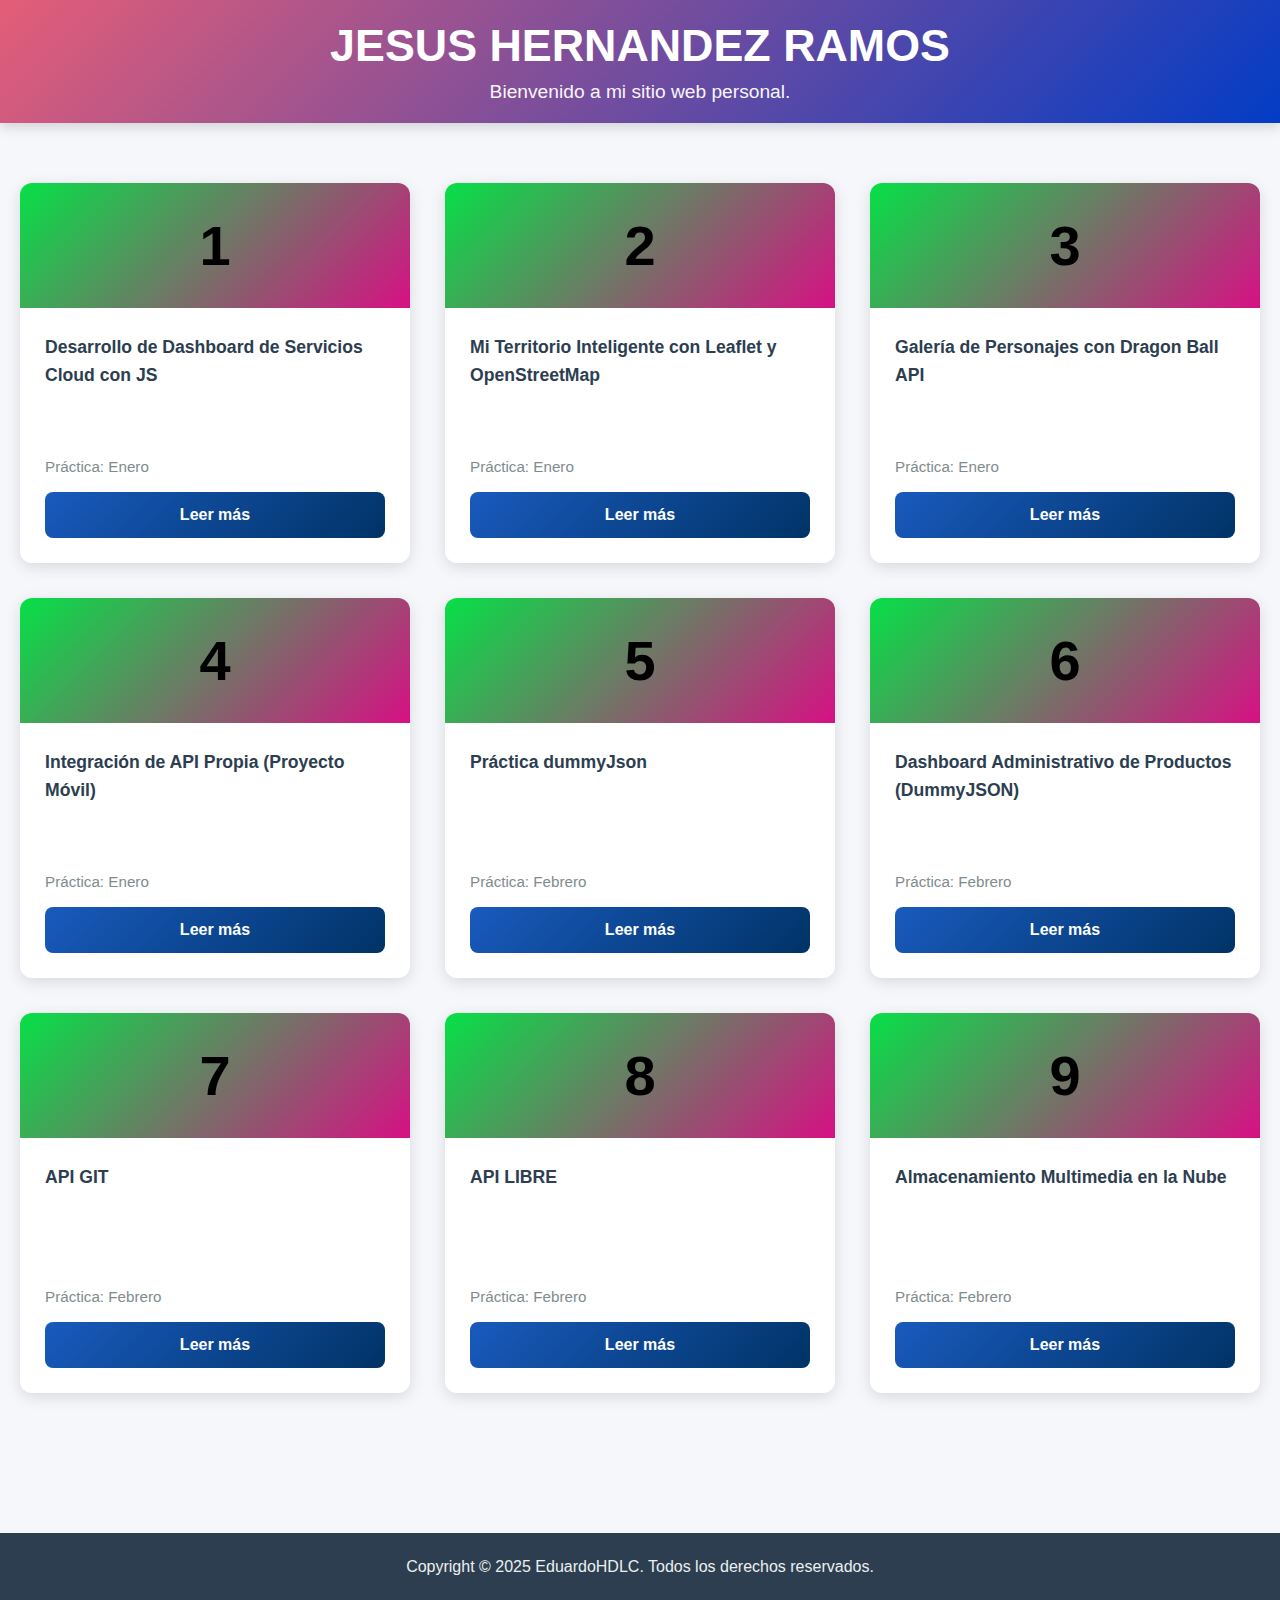
<file: index.html>
<!DOCTYPE html>
<html lang="es">
<head>
    <meta charset="UTF-8">
    <meta name="viewport" content="width=device-width, initial-scale=1.0">
    <title>JESUS HERNANDEZ RAMOS</title>
    <link rel="stylesheet" href="styles.css">
</head>
<body>
    <header>
        <h1>JESUS HERNANDEZ RAMOS</h1>
        <p>Bienvenido a mi sitio web personal.</p>
    </header>
    <main>
        
        <div class="container">
            <div class="card">
                <div class="card-number">
                    <h1>1</h1>
                </div>
                <div class="card-content">
                    <p class="card-title">Desarrollo de Dashboard de Servicios Cloud con JS</p>
                    <div class="card-info">
                        <p class="card-date">Práctica: Enero</p>
                        <a href="Dashboard_Cloud_JesusHernandezRamos/index.html" class="btn-leer">Leer más</a>
                    </div>
                </div>
            </div>

            <div class="card">
                <div class="card-number">
                    <h1>2</h1>
                </div>
                <div class="card-content">
                    <p class="card-title">Mi Territorio Inteligente con Leaflet y OpenStreetMap</p>
                    <div class="card-info">
                        <p class="card-date">Práctica: Enero</p>
                        <a href="GELOCALIZACION/index.html" class="btn-leer">Leer más</a>
                    </div>
                </div>
            </div>

            <div class="card">
                <div class="card-number">
                    <h1>3</h1>
                </div>
                <div class="card-content">
                    <p class="card-title">Galería de Personajes con Dragon Ball API</p>
                    <div class="card-info">
                        <p class="card-date">Práctica: Enero</p>
                        <a href="galeria/index.html" class="btn-leer">Leer más</a>
                    </div>
                </div>
            </div>

            <div class="card">
                <div class="card-number">
                    <h1>4</h1>
                </div>
                <div class="card-content">
                    <p class="card-title">Integración de API Propia (Proyecto Móvil)</p>
                    <div class="card-info">
                        <p class="card-date">Práctica: Enero</p>
                        <a href="Apiproyecto/index.html" class="btn-leer">Leer más</a>
                    </div>
                </div>
            </div>

            <div class="card">
                <div class="card-number">
                    <h1>5</h1>
                </div>
                <div class="card-content">
                    <p class="card-title">Práctica dummyJson</p>
                    <div class="card-info">
                        <p class="card-date">Práctica: Febrero</p>
                        <a href="DummyJson/index.html" class="btn-leer">Leer más</a>
                    </div>
                </div>
            </div>

            <div class="card">
                <div class="card-number">
                    <h1>6</h1>
                </div>
                <div class="card-content">
                    <p class="card-title">Dashboard Administrativo de Productos (DummyJSON)</p>
                    <div class="card-info">
                        <p class="card-date">Práctica: Febrero</p>
                        <a href="administrador_dummyjson/index.html" class="btn-leer">Leer más</a>
                    </div>
                </div>
            </div>

            <div class="card">
                <div class="card-number">
                    <h1>7</h1>
                </div>
                <div class="card-content">
                    <p class="card-title">API GIT</p>
                    <div class="card-info">
                        <p class="card-date">Práctica: Febrero</p>
                        <a href="api_git_up/index.html" class="btn-leer">Leer más</a>
                    </div>
                </div>
            </div>

            <div class="card">
                <div class="card-number">
                    <h1>8</h1>
                </div>
                <div class="card-content">
                    <p class="card-title">API LIBRE</p>
                    <div class="card-info">
                        <p class="card-date">Práctica: Febrero</p>
                        <a href="harry_pother/index.html" class="btn-leer">Leer más</a>
                    </div>
                </div>
            </div>

             <div class="card">
                <div class="card-number">
                    <h1>9</h1>
                </div>
                <div class="card-content">
                    <p class="card-title">Almacenamiento Multimedia en la Nube</p>
                    <div class="card-info">
                        <p class="card-date">Práctica: Febrero</p>
                        <a href="Almacenamiento_Multimedia_en_la_Nube/index.html" class="btn-leer">Leer más</a>
                    </div>
                </div>
            </div>
            
        </div>
    </main>
    <footer>
        <p>Copyright © 2025 EduardoHDLC. Todos los derechos reservados.</p>
    </footer>
</body>
</html>
</file>
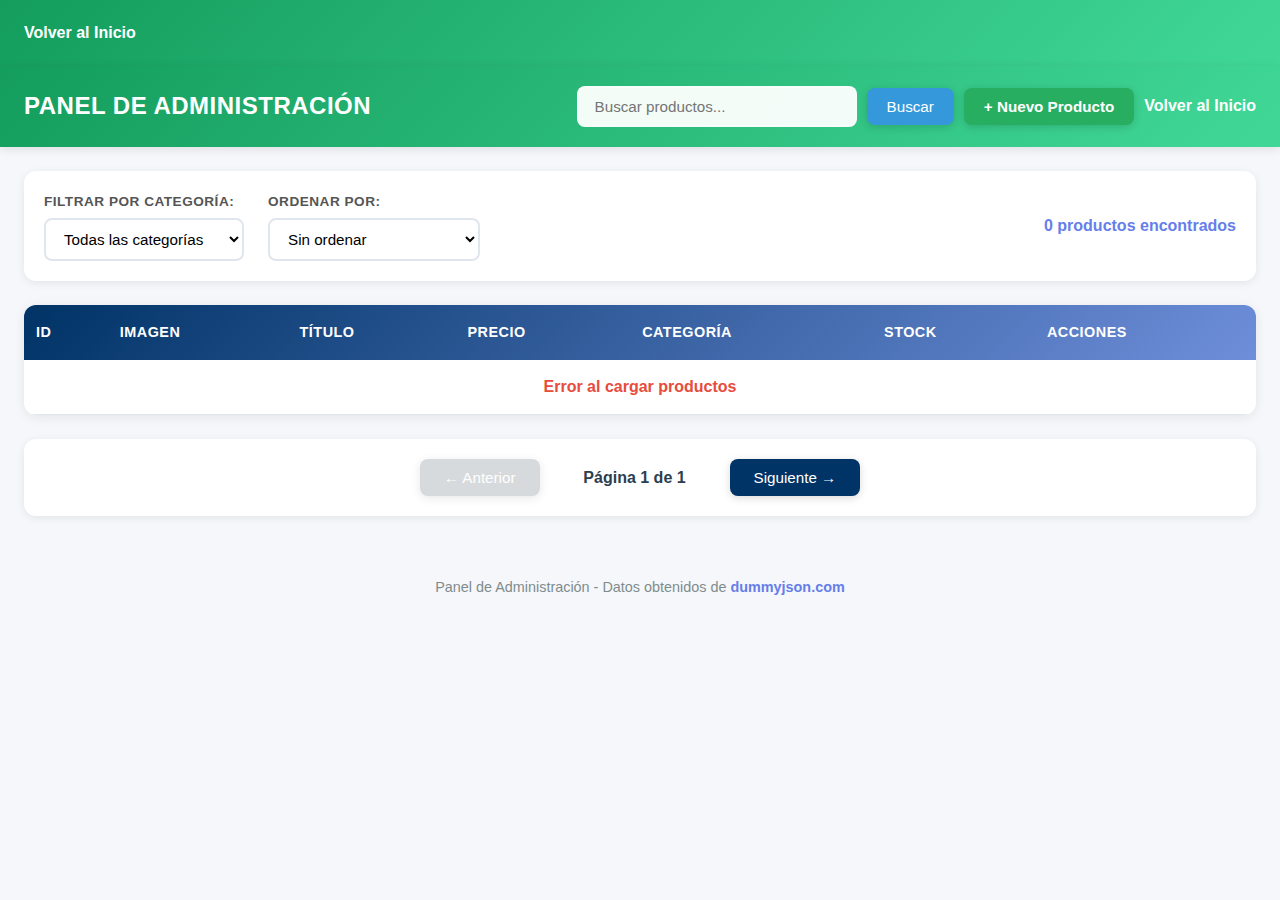
<file: administrador_dummyjson/index.html>
<!DOCTYPE html>
<html lang="es">
<head>
    <meta charset="UTF-8">
    <meta name="viewport" content="width=device-width, initial-scale=1.0">
    <title>Panel de Administración</title>
    <link rel="stylesheet" href="styles.css">
</head>
<body>
     <header>
        <a href="../index.html">Volver al Inicio</a>
    </header>

    <header>
        <div class="header-content">
            <h1>PANEL DE ADMINISTRACIÓN</h1>
            <div class="controles">
                <input id="search" type="text" placeholder="Buscar productos...">
                <button id="btnBuscar" class="btn">Buscar</button>
                <button id="btnNuevo" class="btn btn-success" onclick="window.location.href='add.html'">+ Nuevo Producto</button>
                <a href="../index.html">Volver al Inicio</a>
            </div>
        </div>
    </header>

    <main id="app">

        <section class="filtros-bar">
            <div class="filtro-grupo">
                <label for="filtroCategoria">Filtrar por categoría:</label>
                <select id="filtroCategoria">
                    <option value="">Todas las categorías</option>
                </select>
            </div>

            <div class="filtro-grupo">
                <label for="ordenarPor">Ordenar por:</label>
                <select id="ordenarPor">
                    <option value="">Sin ordenar</option>
                    <option value="title-asc">Título (A-Z)</option>
                    <option value="title-desc">Título (Z-A)</option>
                    <option value="price-asc">Precio (Menor a Mayor)</option>
                    <option value="price-desc">Precio (Mayor a Menor)</option>
                </select>
            </div>

            <div class="info-resultados">
                <span id="totalProductos">0 productos encontrados</span>
            </div>
        </section>

        <section id="catalogo" class="vista">
            <div class="tabla-container">
                <table id="tablaProductos">
                    <thead>
                        <tr>
                            <th>ID</th>
                            <th>Imagen</th>
                            <th>Título</th>
                            <th>Precio</th>
                            <th>Categoría</th>
                            <th>Stock</th>
                            <th>Acciones</th>
                        </tr>
                    </thead>
                    <tbody id="producto-tbody">
                    </tbody>
                </table>
            </div>
        </section>
        <section class="paginacion">
            <button id="btnAnterior" class="btn btn-pag" disabled>← Anterior</button>
            <span id="infoPagina">Página 1 de 1</span>
            <button id="btnSiguiente" class="btn btn-pag">Siguiente →</button>
        </section>
    </main>

    <footer class="site-footer">
        Panel de Administración - Datos obtenidos de 
        <a href="https://dummyjson.com/products" target="_blank">dummyjson.com</a>
    </footer>

    <script src="main.js"></script>
</body>
</html>
</file>
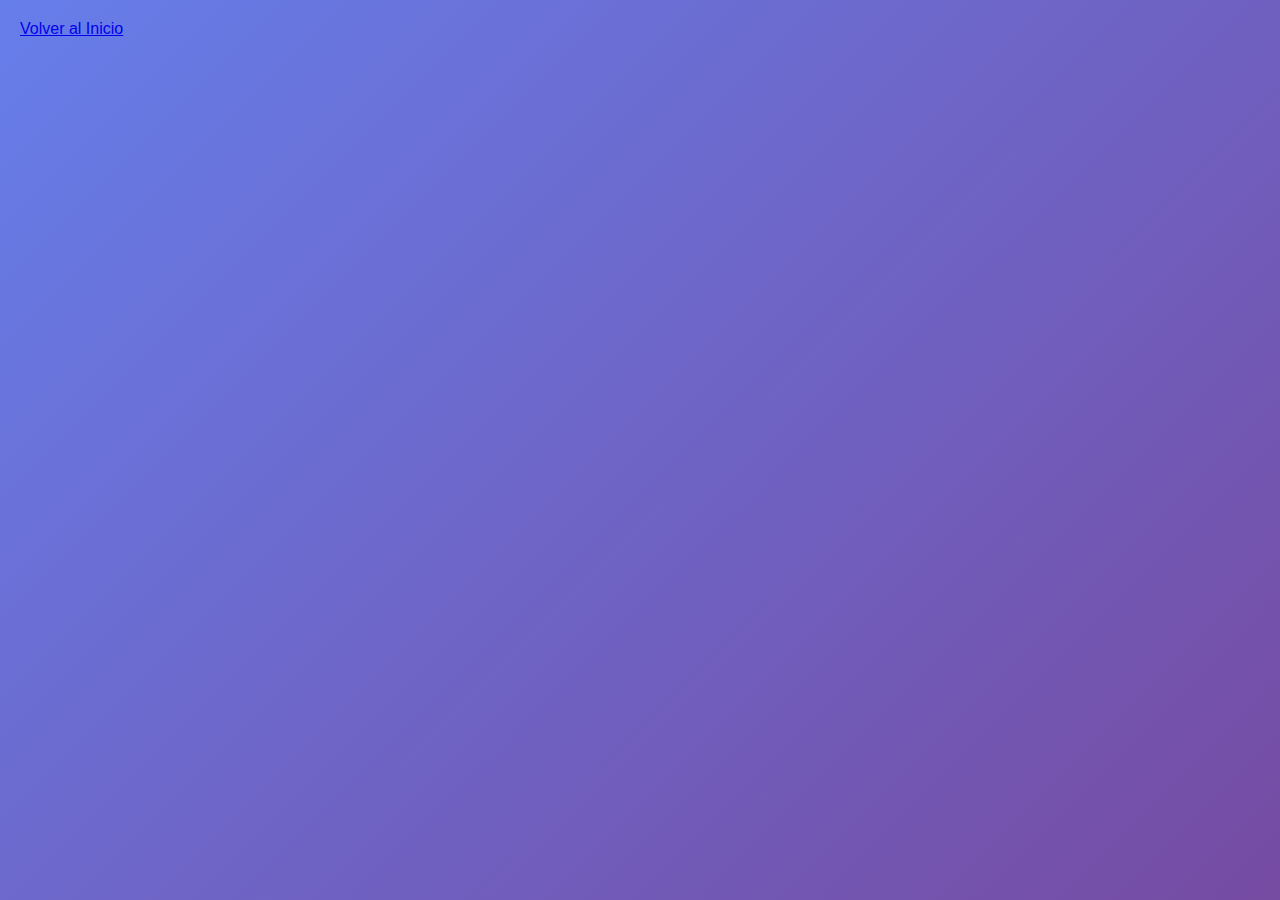
<file: api_git_up/index.html>
<!DOCTYPE html>
<html lang="es">
<head>
    <meta charset="UTF-8">
    <meta name="viewport" content="width=device-width, initial-scale=1.0">
    <title>Portafolio GitHub - Desarrollador</title>
    <link rel="stylesheet" href="styles.css">
</head>
<body>
     <header>
        <a href="../index.html">Volver al Inicio</a>
    </header>

    <div class="container">
        <div id="loading" class="loading">
            <div class="spinner"></div>
            <p>Cargando portafolio desde GitHub...</p>
        </div>

        <div id="profile" style="display: none;"></div>
        
        <div id="projects-container" style="display: none;">
            <div class="projects-section">
                <h2 class="section-title">Mis Mejores Proyectos</h2>
                <div id="projects" class="projects-grid"></div>
            </div>
        </div>

        <div id="community" style="display: none;"></div>
    </div>

    <script src="app.js"></script>
</body>
</html>
</file>
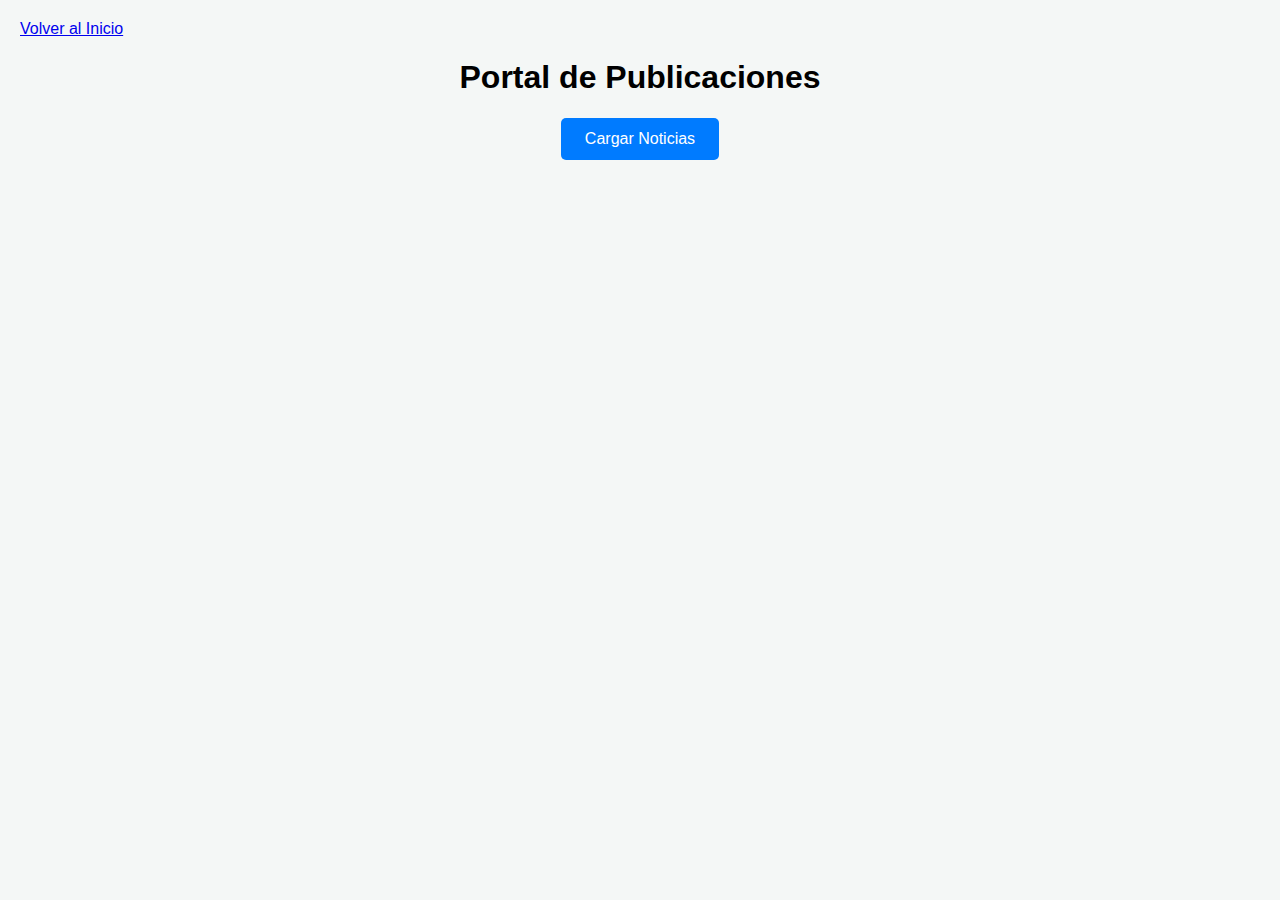
<file: Apiproyecto/index.html>
<!DOCTYPE html>
<html lang="es">
<head>
    <meta charset="UTF-8">
    <meta name="viewport" content="width=device-width, initial-scale=1.0">
    <title>Portal de Publicaciones</title>
    <link rel="stylesheet" href="style.css">
</head>
<body>
     <header>
        <a href="../index.html">Volver al Inicio</a>
    </header>


    <div class="main-container">
        <h1>Portal de Publicaciones</h1>
        <button id="btn-cargar">Cargar Noticias</button>
        
        <p id="error-mensaje" style="color: red; margin-top: 20px;"></p>

        <div id="contenedor-publicaciones" class="noticias-grid"></div>
    </div>

    <script src="noti.js"></script>
</body>
</html>
</file>
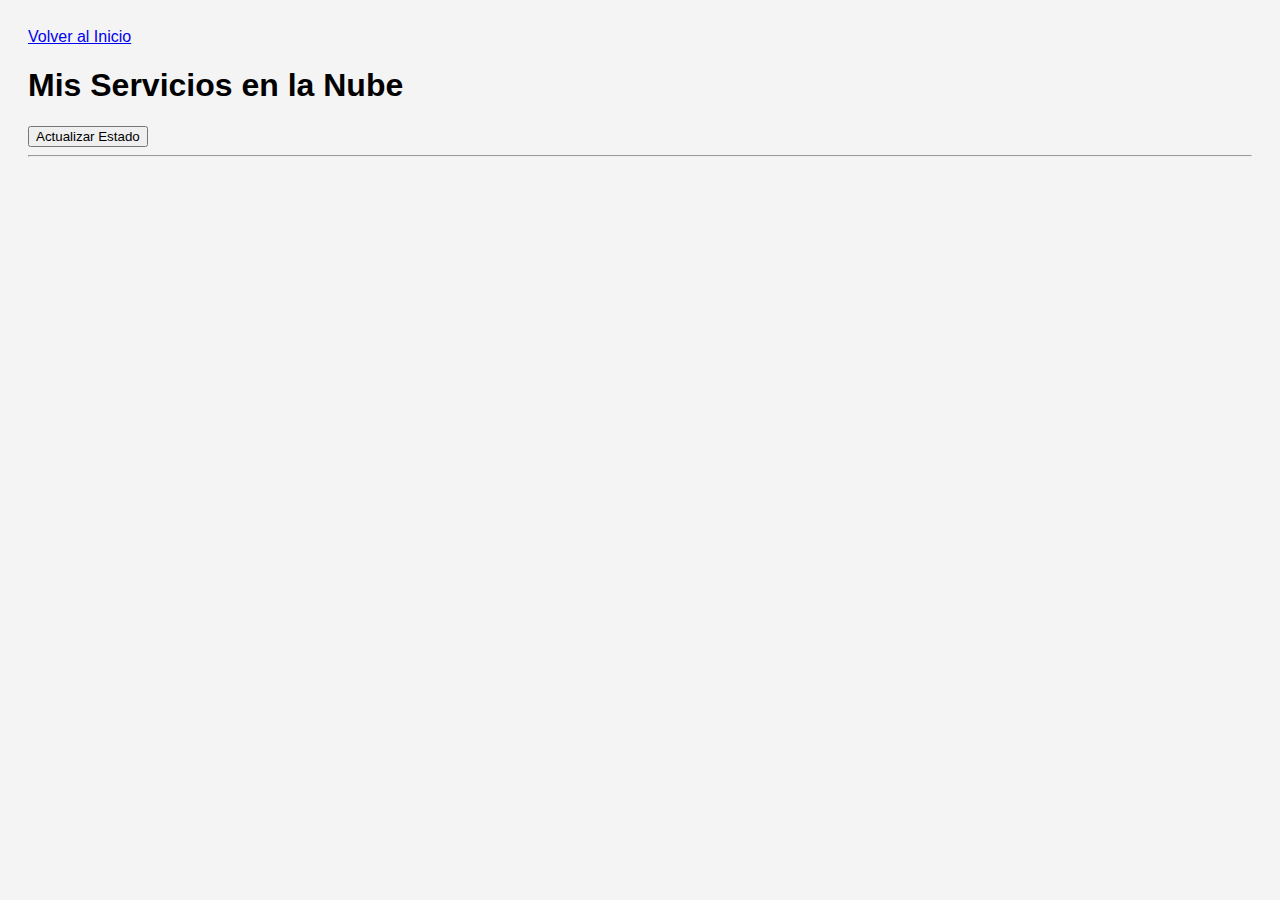
<file: Dashboard_Cloud_JesusHernandezRamos/index.html>
<!DOCTYPE html> 
<html lang="es"> 
<head> 
   <meta charset="UTF-8"> 
   <title>Dashboard Cloud</title> 
   <style>
body { font-family: sans-serif; background-color: #f4f4f4; padding: 20px; }
.contenedor { display: flex; gap: 20px; flex-wrap: wrap; }

/* Estilos de las tarjetas */
.card {
background: white;
padding: 15px;
border-radius: 8px;
box-shadow: 0 2px 5px  rgba(0,0,0,0.1);
width: 250px;
}
.card h3 { margin-top: 0; color: #333; }
.tipo { font-weight: bold; color: #555; font-size: 0.9em; }

/* Colores para el estado */
.Activo { color: green; font-weight: bold; }
.Inactivo { color: red; font-weight: bold; } 
   </style> 
</head> 
<body> 
    <header>
        <a href="../index.html">Volver al Inicio</a>
    </header>

   <h1>Mis Servicios en la Nube</h1> 
   <button onclick="cargarServicios()">Actualizar Estado</button> 
   <hr>

<!-- Aquí se inyectarán las tarjetas dinámicamente --> 
   <div id="contenedor-servicios" class="contenedor"></div> 
   <script src="app.js"></script> 
</body> 
</html>
</file>
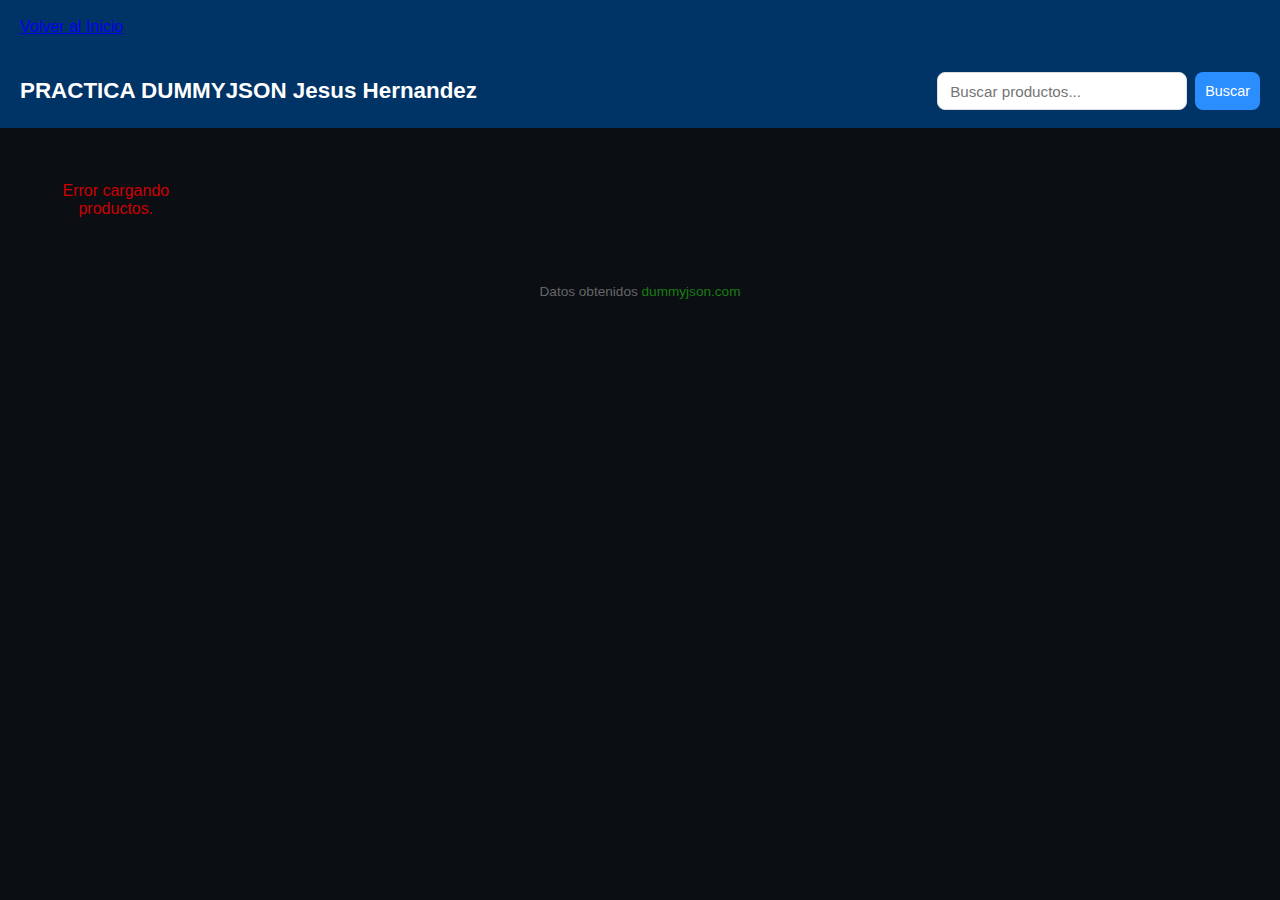
<file: DummyJson/index.html>
<!DOCTYPE html>
<html lang="en">
<head>
    <meta charset="UTF-8">
    <meta name="viewport" content="width=device-width, initial-scale=1.0">
    <title>DummyJson</title>
    <link rel="stylesheet" href="styles.css">
</head>
<body>
     <header>
        <a href="../index.html">Volver al Inicio</a>
    </header>

    <header>
        <div class="header-content">
            <h1>PRACTICA DUMMYJSON Jesus Hernandez</h1>
            <div class="controles">
                <input id="search" type="text" placeholder="Buscar productos...">
                <button id="btnBuscar" class="btn">Buscar</button>
            </div>
        </div>
    </header>
    <main id="app">
        <section id="catalogo" class="vista">
            <div id="producto-grid" class="grid"></div>
        </section>
        
        <section id="detail" class="view hidden">
            <button id="back" class="btn back">Regresar</button>
            <div class="detail-card">
                <img id="detail-img" alt="Producto"/>
                <div class="detail-info">
                    <h2 id="detail-title"></h2>
                    <p id="detail-brand" class="muted"></p>
                    <p id="detail-price" class="price"></p>
                    <p id="detail-description"></p>
                    <p id="detail-extra" class="muted"></p>
                    <p id="detail-opinios"></p>
                </div>
            </div>
        </section>
    </main>
    <footer class="site-footer">Datos obtenidos  <a href="https://dummyjson.com/products" target="_blank">dummyjson.com</a></footer>
    <script src="product.js"></script></body>
</html>
</file>
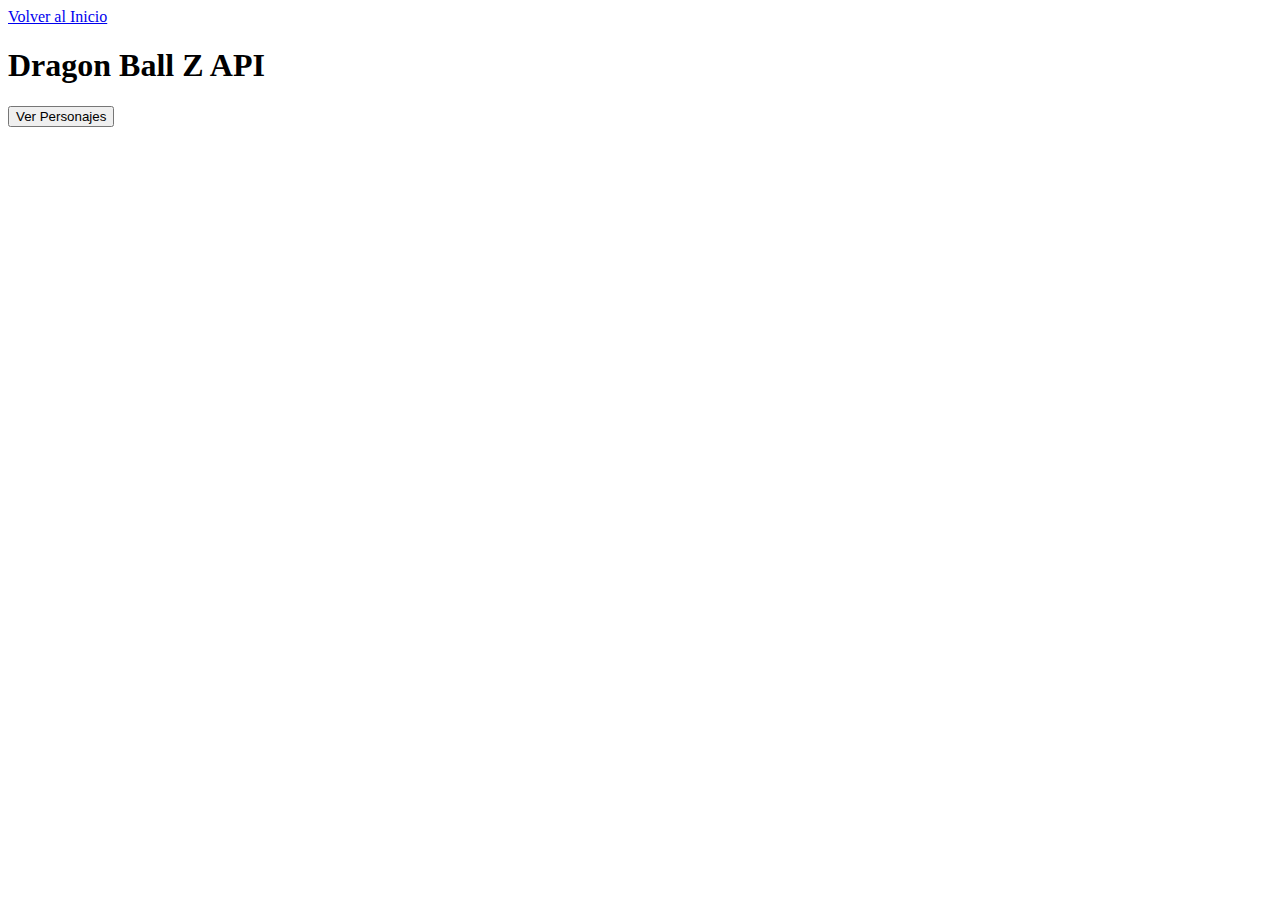
<file: galeria/index.html>
<!DOCTYPE html>
<html lang="en">
<head>
    <meta charset="UTF-8">
    <meta name="viewport" content="width=device-width, initial-scale=1.0">
    <title>Dragon Ball API</title>
    <link rel="stylesheet" href="styles.css">
</head>
<body>
     <header>
        <a href="../index.html">Volver al Inicio</a>
    </header>

    <main>
        <h1>Dragon Ball Z
        API</h1>
       
        <button onclick="cargarPersonajes()">Ver Personajes</button>
       
        <div id="contenedor-personajes"></div>
    </main>

    <script src="dragonball.js"></script>
</body>
</html>
</file>
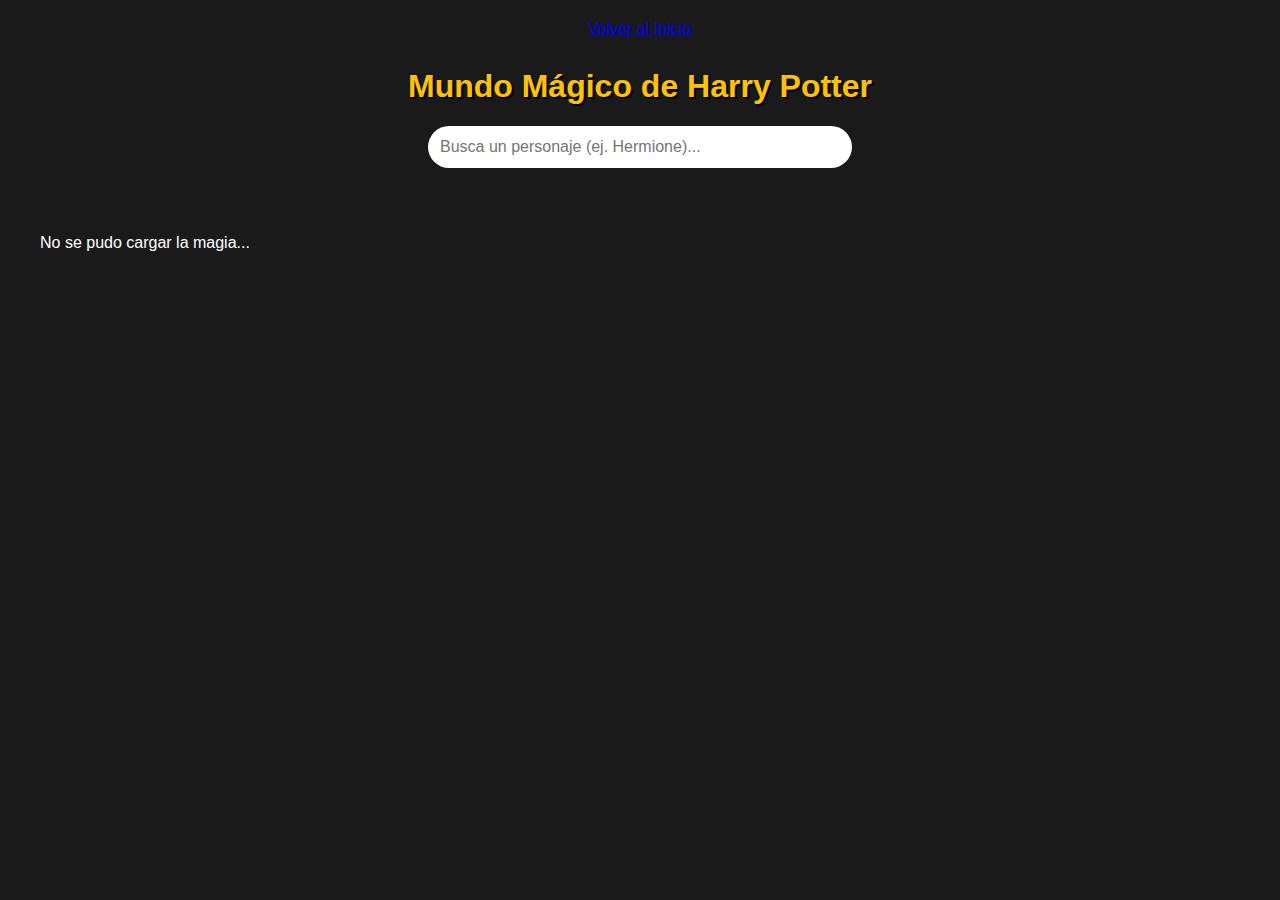
<file: harry_pother/index.html>
<!DOCTYPE html>
<html lang="es">
<head>
    <meta charset="UTF-8">
    <meta name="viewport" content="width=device-width, initial-scale=1.0">
    <title>Directorio de Harry Potter</title>
    <link rel="stylesheet" href="style.css">
</head>
<body>
     <header>
        <a href="../index.html">Volver al Inicio</a>
    </header>


    <header>
        <h1>Mundo Mágico de Harry Potter</h1>
        <input type="text" id="search-input" placeholder="Busca un personaje (ej. Hermione)...">
    </header>

    <main id="characters-container">
        </main>

    <script src="script.js"></script>
</body>
</html>
</file>
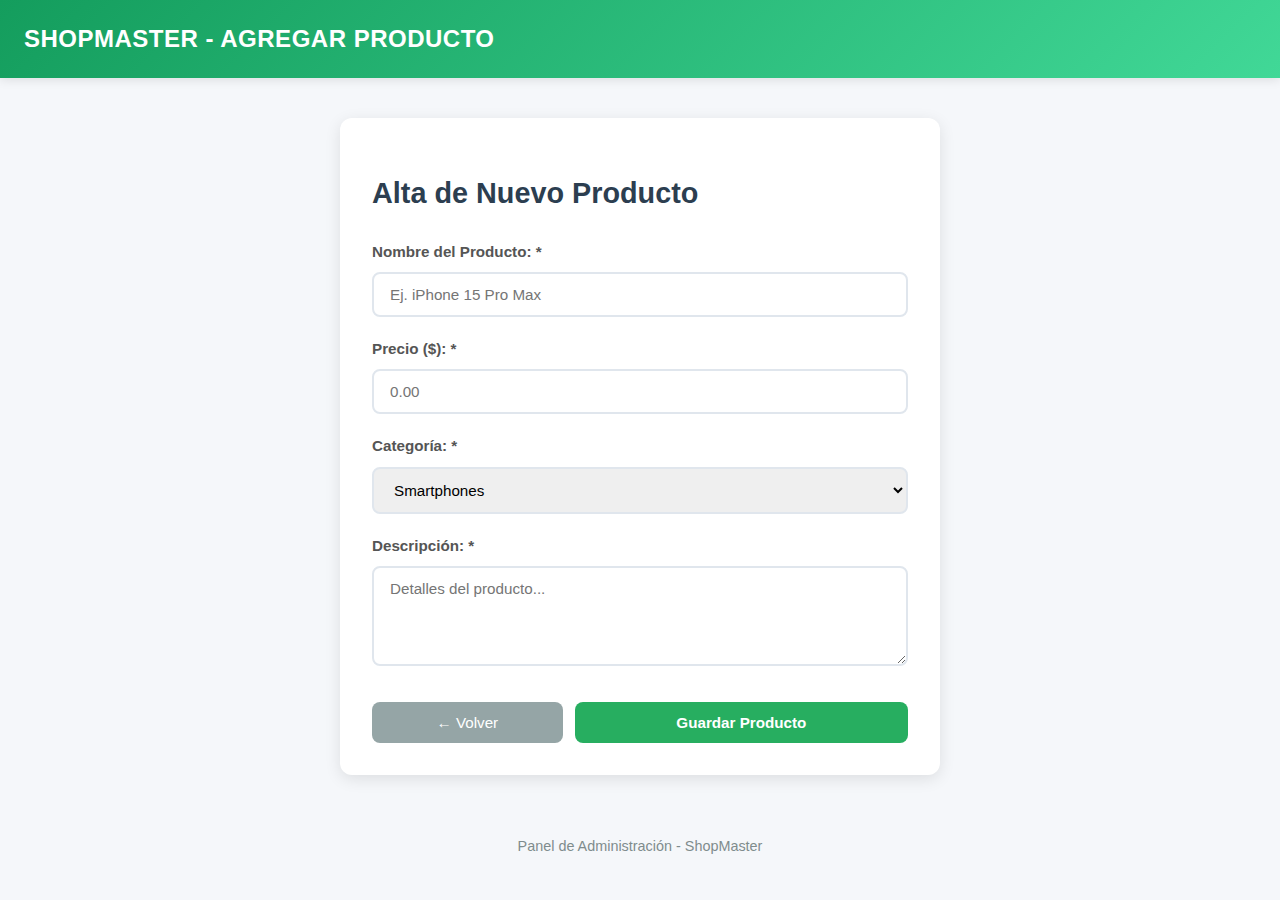
<file: administrador_dummyjson/add.html>
<!DOCTYPE html>
<html lang="es">
<head>
    <meta charset="UTF-8">
    <meta name="viewport" content="width=device-width, initial-scale=1.0">
    <title>Agregar Producto </title>
    <link rel="stylesheet" href="styles.css">
    <style>
        .form-container {
            max-width: 600px;
            margin: 40px auto;
            background: white;
            padding: 32px;
            border-radius: 12px;
            box-shadow: 0 4px 16px rgba(0,0,0,0.1);
        }

        .form-container h1 {
            color: #2c3e50;
            margin-bottom: 24px;
            font-size: 1.8rem;
        }

        .form-group {
            margin-bottom: 20px;
        }

        .form-group label {
            display: block;
            margin-bottom: 8px;
            font-weight: 600;
            color: #555;
            font-size: 0.95rem;
        }

        .form-group input,
        .form-group select,
        .form-group textarea {
            width: 100%;
            padding: 12px 16px;
            border: 2px solid #e0e6ed;
            border-radius: 8px;
            font-size: 0.95rem;
            font-family: inherit;
            transition: border-color 0.3s ease;
        }

        .form-group input:focus,
        .form-group select:focus,
        .form-group textarea:focus {
            outline: none;
            border-color: #667eea;
        }

        .form-group textarea {
            resize: vertical;
            min-height: 100px;
        }

        .form-actions {
            display: flex;
            gap: 12px;
            margin-top: 28px;
        }

        .btn-back {
            background: #95a5a6;
            color: white;
            padding: 12px 24px;
            border: none;
            border-radius: 8px;
            cursor: pointer;
            font-size: 0.95rem;
            font-weight: 500;
            transition: all 0.3s ease;
            flex: 1;
        }

        .btn-back:hover {
            background: #7f8c8d;
        }

        .btn-submit {
            background: #27ae60;
            color: white;
            padding: 12px 24px;
            border: none;
            border-radius: 8px;
            cursor: pointer;
            font-size: 0.95rem;
            font-weight: 600;
            transition: all 0.3s ease;
            flex: 2;
        }

        .btn-submit:hover {
            background: #229954;
            transform: translateY(-2px);
            box-shadow: 0 4px 12px rgba(39,174,96,0.3);
        }

        #mensaje-exito {
            margin-top: 20px;
            padding: 16px;
            background: #d4edda;
            border: 1px solid #c3e6cb;
            border-radius: 8px;
            color: #155724;
            display: none;
        }

        #mensaje-exito strong {
            display: block;
            margin-bottom: 8px;
        }
    </style>
</head>
<body>
    <header>
        <div class="header-content">
            <h1>SHOPMASTER - AGREGAR PRODUCTO</h1>
        </div>
    </header>

    <main>
        <div class="form-container">
            <h1>Alta de Nuevo Producto</h1>

            <div class="form-group">
                <label>Nombre del Producto: *</label>
                <input type="text" id="titulo" placeholder="Ej. iPhone 15 Pro Max">
            </div>

            <div class="form-group">
                <label>Precio ($): *</label>
                <input type="number" id="precio" placeholder="0.00" step="0.01" min="0">
            </div>

            <div class="form-group">
                <label>Categoría: *</label>
                <select id="categoria">
                    <option value="smartphones">Smartphones</option>
                    <option value="laptops">Laptops</option>
                    <option value="fragrances">Fragancias</option>
                    <option value="skincare">Cuidado de piel</option>
                    <option value="groceries">Comestibles</option>
                    <option value="home-decoration">Decoración del hogar</option>
                </select>
            </div>

            <div class="form-group">
                <label>Descripción: *</label>
                <textarea id="descripcion" rows="4" placeholder="Detalles del producto..."></textarea>
            </div>

            <div class="form-actions">
                <button class="btn-back" onclick="window.location.href='index.html'">← Volver</button>
                <button class="btn-submit" onclick="crearProducto()">Guardar Producto</button>
            </div>

            <div id="mensaje-exito"></div>
        </div>
    </main>

    <footer class="site-footer">
        Panel de Administración - ShopMaster
    </footer>

    <script>
        const crearProducto = () => {
            const titulo = document.getElementById("titulo").value.trim();
            const precio = document.getElementById("precio").value;
            const categoria = document.getElementById("categoria").value;
            const descripcion = document.getElementById("descripcion").value.trim();
            const mensaje = document.getElementById("mensaje-exito");

            // Validamos que las cajas no estén vacías
            if (!titulo || !precio || !descripcion) {
                alert("Por favor, complete todos los campos obligatorios.");
                return;
            }

            // Preparamos el objeto que se va a enviar al POST
            const producto = {
                title: titulo,
                price: parseFloat(precio),
                category: categoria,
                description: descripcion,
                thumbnail: 'https://via.placeholder.com/150'
            };

            // Realizamos el fetch con el método POST
            fetch('https://dummyjson.com/products/add', {
                method: 'POST',
                headers: { 'Content-Type': 'application/json' },
                body: JSON.stringify(producto)
            })
            .then((respuesta) => respuesta.json())
            .then(productoCreado => {
                console.log("Producto creado:", productoCreado);
                
                mensaje.style.display = 'block';
                mensaje.innerHTML = `
                    <strong>✅ ¡Producto creado exitosamente!</strong><br>
                    ID: ${productoCreado.id}<br>
                    Producto: ${productoCreado.title}<br>
                    Precio: $${productoCreado.price}<br>
                    <small>Nota: Al ser una API de prueba, los cambios no se guardan permanentemente en el servidor, pero la simulación fue exitosa.</small>
                `;

                // Limpiar formulario
                document.getElementById("titulo").value = '';
                document.getElementById("precio").value = '';
                document.getElementById("descripcion").value = '';

                // Redirigir después de 3 segundos
                setTimeout(() => {
                    window.location.href = 'index.html';
                }, 3000);
            })
            .catch(error => {
                console.error('Error al crear producto:', error);
                alert('Error al crear el producto. Intente nuevamente.');
            });
        };
    </script>
</body>
</html>
</file>
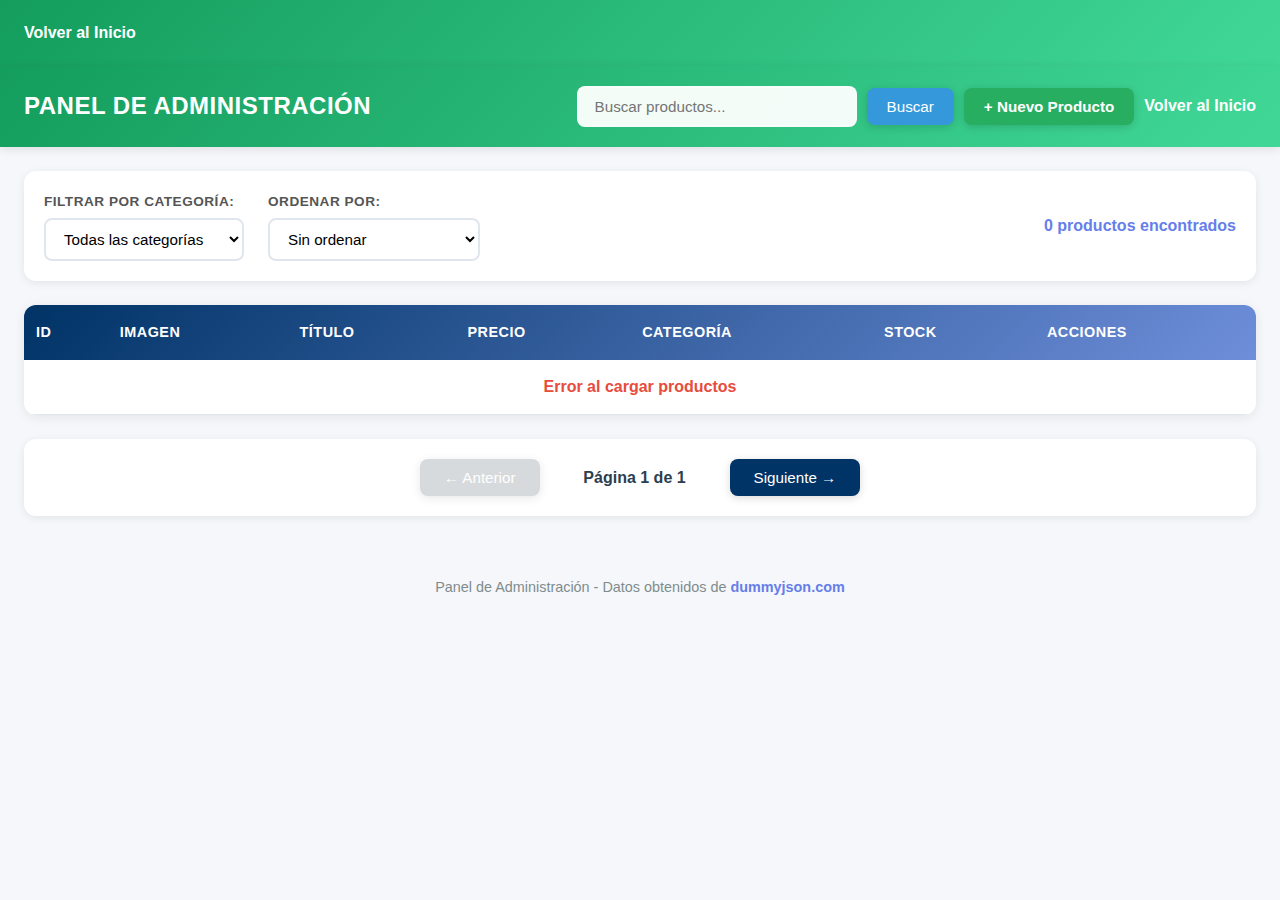
<file: administrador_dummyjson/editar.html>
<!DOCTYPE html>
<html lang="es">
<head>
    <meta charset="UTF-8">
    <meta name="viewport" content="width=device-width, initial-scale=1.0">
    <title>Editar Producto </title>
    <link rel="stylesheet" href="styles.css">
    <style>
        .form-container {
            max-width: 600px;
            margin: 40px auto;
            background: white;
            padding: 32px;
            border-radius: 12px;
            box-shadow: 0 4px 16px rgba(0,0,0,0.1);
        }

        .form-container h1 {
            color: #2c3e50;
            margin-bottom: 24px;
            font-size: 1.8rem;
        }

        .form-group {
            margin-bottom: 20px;
        }

        .form-group label {
            display: block;
            margin-bottom: 8px;
            font-weight: 600;
            color: #555;
            font-size: 0.95rem;
        }

        .form-group input,
        .form-group select,
        .form-group textarea {
            width: 100%;
            padding: 12px 16px;
            border: 2px solid #e0e6ed;
            border-radius: 8px;
            font-size: 0.95rem;
            font-family: inherit;
            transition: border-color 0.3s ease;
        }

        .form-group input:focus,
        .form-group select:focus,
        .form-group textarea:focus {
            outline: none;
            border-color: #667eea;
        }

        .form-group textarea {
            resize: vertical;
            min-height: 100px;
        }

        .form-actions {
            display: flex;
            gap: 12px;
            margin-top: 28px;
        }

        .btn-back {
            background: #95a5a6;
            color: white;
            padding: 12px 24px;
            border: none;
            border-radius: 8px;
            cursor: pointer;
            font-size: 0.95rem;
            font-weight: 500;
            transition: all 0.3s ease;
            flex: 1;
        }

        .btn-back:hover {
            background: #7f8c8d;
        }

        .btn-submit {
            background: #3498db;
            color: white;
            padding: 12px 24px;
            border: none;
            border-radius: 8px;
            cursor: pointer;
            font-size: 0.95rem;
            font-weight: 600;
            transition: all 0.3s ease;
            flex: 2;
        }

        .btn-submit:hover {
            background: #2980b9;
            transform: translateY(-2px);
            box-shadow: 0 4px 12px rgba(52,152,219,0.3);
        }

        #mensaje-exito {
            margin-top: 20px;
            padding: 16px;
            background: #d4edda;
            border: 1px solid #c3e6cb;
            border-radius: 8px;
            color: #155724;
            display: none;
        }

        #mensaje-exito strong {
            display: block;
            margin-bottom: 8px;
        }

        .loading {
            text-align: center;
            padding: 40px;
            color: #667eea;
            font-size: 1.1rem;
        }
    </style>
</head>
<body>
    <header>
        <div class="header-content">
            <h1>SHOPMASTER - EDITAR PRODUCTO</h1>
        </div>
    </header>

    <main>
        <div class="form-container">
            <h1>Editar Producto</h1>
            
            <div id="loading" class="loading">Cargando datos del producto...</div>

            <div id="formulario" style="display: none;">
                <div class="form-group">
                    <label>Nombre del Producto: *</label>
                    <input type="text" id="titulo" placeholder="Ej. iPhone 15 Pro Max">
                </div>

                <div class="form-group">
                    <label>Precio ($): *</label>
                    <input type="number" id="precio" placeholder="0.00" step="0.01" min="0">
                </div>

                <div class="form-group">
                    <label>Categoría: *</label>
                    <select id="categoria">
                        <option value="smartphones">Smartphones</option>
                        <option value="laptops">Laptops</option>
                        <option value="fragrances">Fragancias</option>
                        <option value="skincare">Cuidado de piel</option>
                        <option value="groceries">Comestibles</option>
                        <option value="home-decoration">Decoración del hogar</option>
                        <option value="furniture">Muebles</option>
                        <option value="tops">Ropa (tops)</option>
                        <option value="womens-dresses">Vestidos de mujer</option>
                        <option value="mens-shirts">Camisas de hombre</option>
                    </select>
                </div>

                <div class="form-group">
                    <label>Descripción: *</label>
                    <textarea id="descripcion" rows="4" placeholder="Detalles del producto..."></textarea>
                </div>

                <div class="form-group">
                    <label>URL de imagen (opcional):</label>
                    <input type="text" id="imagen" placeholder="https://...">
                </div>

                <div class="form-actions">
                    <button class="btn-back" onclick="window.location.href='index.html'">← Volver</button>
                    <button class="btn-submit" onclick="editarProducto()">Guardar Cambios</button>
                </div>

                <div id="mensaje-exito"></div>
            </div>
        </div>
    </main>

    <footer class="site-footer">
        Panel de Administración - ShopMaster
    </footer>

    <script>
        const parametros = new URLSearchParams(window.location.search);
        const id = parametros.get('id');

        const cargarProducto = () => {
            if (!id) {
                alert(' No se especificó un ID de producto.');
                window.location.href = 'index.html';
                return;
            }

            fetch('https://dummyjson.com/products/' + id)
                .then(res => res.json())
                .then(producto => {
                    document.getElementById('titulo').value = producto.title || '';
                    document.getElementById('precio').value = producto.price || '';
                    document.getElementById('descripcion').value = producto.description || '';
                    document.getElementById('categoria').value = producto.category || 'smartphones';
                    document.getElementById('imagen').value = (producto.images && producto.images[0]) || producto.thumbnail || '';

                    document.getElementById('loading').style.display = 'none';
                    document.getElementById('formulario').style.display = 'block';
                })
                .catch(err => {
                    console.error('Error al cargar producto:', err);
                    alert(' Error al cargar el producto.');
                    window.location.href = 'index.html';
                });
        };

        const editarProducto = () => {
            const titulo = document.getElementById('titulo').value.trim();
            const precio = document.getElementById('precio').value;
            const descripcion = document.getElementById('descripcion').value.trim();
            const categoria = document.getElementById('categoria').value;
            const imagen = document.getElementById('imagen').value.trim();
            const cajaMensaje = document.getElementById('mensaje-exito');

            if (!titulo || !precio || !descripcion) {
                alert('Por favor, complete todos los campos obligatorios.');
                return;
            }

            // Preparar objeto con los datos editados
            const productoActualizado = {
                title: titulo,
                price: parseFloat(precio),
                category: categoria,
                description: descripcion
            };

            if (imagen) productoActualizado.thumbnail = imagen;

            // Realizar PUT a la API de DummyJSON para actualizar el producto
            fetch('https://dummyjson.com/products/' + id, {
                method: 'PUT',
                headers: { 'Content-Type': 'application/json' },
                body: JSON.stringify(productoActualizado)
            })
            .then(respuesta => respuesta.json())
            .then(productoActualizado => {
                console.log("Respuesta API:", productoActualizado);
                
                cajaMensaje.style.display = 'block';
                cajaMensaje.innerHTML = `
                    <strong>¡Producto actualizado exitosamente!</strong><br>
                    ID: ${productoActualizado.id}<br>
                    Producto: ${productoActualizado.title}<br>
                    Precio: $${productoActualizado.price}<br>
                    <small>Nota: Al ser una API de prueba, los cambios no se guardan permanentemente en el servidor, pero la simulación fue exitosa.</small>
                `;

                setTimeout(() => { 
                    window.location.href = 'index.html';
                }, 3000);
            })
            .catch(error => {
                console.error('Error al actualizar el producto:', error);
                cajaMensaje.style.display = 'block';
                cajaMensaje.style.background = '#f8d7da';
                cajaMensaje.style.color = '#721c24';
                cajaMensaje.innerHTML = 'Error al actualizar el producto.';
            });
        };

        // Iniciar carga
        cargarProducto();
    </script>
</body>
</html>
</file>
<file: styles.css>
* {
    margin: 0;
    padding: 0;
    box-sizing: border-box;
    font-family: 'Arial', sans-serif;
}

body {
    background: #f5f7fa;
    min-height: 100vh;
}


header {
    background: linear-gradient(135deg, #dc0e34a8 0%, #023cc5 100%);
    color: #fff;
    padding: 20px 12px;
    box-shadow: 0 4px 12px rgba(0, 0, 0, 0.15);
    text-align: center;
}

header h1 {
    font-size: 2.8rem;
    margin-bottom: 10px;
    font-weight: 700;
}

header p {
    font-size: 1.2rem;
    opacity: 0.95;
}


main {
    padding: 60px 20px;
}


.container {
    display: grid;
    grid-template-columns: repeat(3, 1fr);
    gap: 35px;
    max-width: 1400px;
    margin: 0 auto;
}


.card {
    background: white;
    border-radius: 12px;
    box-shadow: 0 4px 15px rgba(0, 0, 0, 0.12);
    height: 380px;
    display: flex;
    flex-direction: column;
    overflow: hidden;
    transition: all 0.3s ease;
}

.card:hover {
    transform: translateY(-10px);
    box-shadow: 0 8px 25px rgba(0, 0, 0, 0.2);
}


.card-number {
    background: linear-gradient(135deg, #06e047 0%, #d71084 100%);
    color: rgb(0, 0, 0);
    padding: 30px;
    text-align: center;
}

.card-number h1 {
    font-size: 3.5rem;
    font-weight: 700;
    margin: 0;
}


.card-content {
    padding: 25px;
    display: flex;
    flex-direction: column;
    justify-content: space-between;
    flex: 1;
}

.card-title {
    font-size: 1.1rem;
    font-weight: 600;
    color: #2c3e50;
    line-height: 1.6;
    margin-bottom: 15px;
    flex: 1;
}


.card-info {
    display: flex;
    flex-direction: column;
    gap: 12px;
}

.card-date {
    font-size: 0.95rem;
    color: #7f8c8d;
    font-weight: 500;
    margin-bottom: 5px;
}


.btn-leer {
    display: block;
    color: #fff;
    background: linear-gradient(135deg, #195abd 0%, #003366 100%);
    text-decoration: none;
    padding: 14px 24px;
    border-radius: 8px;
    text-align: center;
    font-weight: 600;
    font-size: 1rem;
    transition: all 0.3s ease;
}

.btn-leer:hover {
    background: linear-gradient(135deg, #003366 0%, #195abd 100%);
    transform: scale(1.05);
}


footer {
    background: #2c3e50;
    color: #ecf0f1;
    text-align: center;
    padding: 25px;
    margin-top: 80px;
}

footer p {
    font-size: 1rem;
}


@media (max-width: 1100px) {
    .container {
        grid-template-columns: repeat(2, 1fr);
        gap: 30px;
    }
}


@media (max-width: 700px) {
    .container {
        grid-template-columns: 1fr;
        gap: 25px;
    }

    header h1 {
        font-size: 2rem;
    }

    header p {
        font-size: 1rem;
    }

    .card {
        height: auto;
        min-height: 350px;
    }

    .card-number h1 {
        font-size: 2.5rem;
    }
}
</file>
<file: administrador_dummyjson/styles.css>
* {
    box-sizing: border-box;
}

body {
    font-family: 'Segoe UI', Tahoma, Geneva, Verdana, sans-serif;
    margin: 0;
    background: #f5f7fa;
    color: #2c3e50;
    line-height: 1.6;
}

header {
    background: linear-gradient(135deg, #149d5d 0%, #41d897 100%);
    color: #fff;
    padding: 20px 24px;
    box-shadow: 0 2px 10px rgba(0,0,0,0.1);
}
header a{
    color: #fff;
    text-decoration: none;
    font-weight: 900;
    font-size: 1rem;
    transition: color 0.3s ease;
}

.header-content {
    max-width: 1400px;
    margin: 0 auto;
    display: flex;
    justify-content: space-between;
    align-items: center;
    gap: 20px;
    flex-wrap: wrap;
}

header h1 {
    margin: 0;
    font-size: 1.5rem;
    font-weight: 600;
    letter-spacing: 0.5px;
}

.controles {
    display: flex;
    gap: 10px;
    align-items: center;
    flex-wrap: wrap;
}

#search {
    padding: 10px 16px;
    border-radius: 8px;
    border: 2px solid rgba(255,255,255,0.3);
    background: rgba(255,255,255,0.95);
    min-width: 280px;
    font-size: 0.95rem;
    transition: all 0.3s ease;
}

#search:focus {
    outline: none;
    border-color: #fff;
    box-shadow: 0 0 0 3px rgba(255,255,255,0.2);
}

.btn {
    padding: 10px 20px;
    border-radius: 8px;
    border: none;
    cursor: pointer;
    font-size: 0.95rem;
    font-weight: 500;
    transition: all 0.3s ease;
    box-shadow: 0 2px 8px rgba(0,0,0,0.15);
}

.btn:hover {
    transform: translateY(-2px);
    box-shadow: 0 4px 12px rgba(0,0,0,0.25);
}

#btnBuscar {
    background: #3498db;
    color: white;
}

#btnBuscar:hover {
    background: #2980b9;
}

.btn-success {
    background: #27ae60;
    color: white;
    font-weight: 600;
}

.btn-success:hover {
    background: #229954;
}


main {
    max-width: 1400px;
    margin: 24px auto;
    padding: 0 24px;
}


.filtros-bar {
    background: white;
    padding: 20px;
    border-radius: 12px;
    box-shadow: 0 2px 8px rgba(0,0,0,0.08);
    margin-bottom: 24px;
    display: flex;
    gap: 24px;
    align-items: center;
    flex-wrap: wrap;
}

.filtro-grupo {
    display: flex;
    flex-direction: column;
    gap: 6px;
}

.filtro-grupo label {
    font-size: 0.85rem;
    font-weight: 600;
    color: #555;
    text-transform: uppercase;
    letter-spacing: 0.5px;
}

.filtro-grupo select {
    padding: 10px 14px;
    border-radius: 8px;
    border: 2px solid #e0e6ed;
    background: white;
    font-size: 0.95rem;
    min-width: 200px;
    cursor: pointer;
    transition: all 0.3s ease;
}

.filtro-grupo select:focus {
    outline: none;
    border-color: #667eea;
}

.info-resultados {
    margin-left: auto;
    font-weight: 600;
    color: #667eea;
    font-size: 1rem;
}


.vista {
    background: white;
    border-radius: 12px;
    box-shadow: 0 2px 12px rgba(0,0,0,0.08);
    overflow: hidden;
}

.tabla-container {
    overflow-x: auto;
}

#tablaProductos {
    width: 100%;
    border-collapse: collapse;
}

#tablaProductos thead {
    background: linear-gradient(135deg, #003366 0%, #6e8eda 100%);
    color: white;
}

#tablaProductos th {
    padding: 16px 12px;
    text-align: left;
    font-weight: 600;
    font-size: 0.9rem;
    text-transform: uppercase;
    letter-spacing: 0.5px;
}

#tablaProductos tbody tr {
    border-bottom: 1px solid #e0e6ed;
    transition: background-color 0.2s ease;
}

#tablaProductos tbody tr:hover {
    background-color: #f8f9fa;
}

#tablaProductos td {
    padding: 14px 12px;
    vertical-align: middle;
}

.img-tabla {
    width: 60px;
    height: 60px;
    object-fit: cover;
    border-radius: 8px;
    box-shadow: 0 2px 6px rgba(0,0,0,0.1);
}

.producto-titulo {
    font-weight: 600;
    color: #2c3e50;
    max-width: 300px;
}

.precio {
    font-weight: 700;
    color: #27ae60;
    font-size: 1.1rem;
}

.badge-categoria {
    display: inline-block;
    padding: 6px 12px;
    background: #ecf0f1;
    color: #34495e;
    border-radius: 20px;
    font-size: 0.85rem;
    font-weight: 500;
}


.acciones {
    display: flex;
    gap: 8px;
    flex-wrap: wrap;
}

.btn-accion {
    padding: 8px 14px;
    border: none;
    border-radius: 6px;
    cursor: pointer;
    font-size: 0.85rem;
    font-weight: 500;
    transition: all 0.2s ease;
    display: inline-flex;
    align-items: center;
    gap: 4px;
}

.btn-editar {
    background: #3498db;
    color: white;
}

.btn-editar:hover {
    background: #2980b9;
    transform: scale(1.05);
}

.btn-eliminar {
    background: #e74c3c;
    color: white;
}

.btn-eliminar:hover {
    background: #c0392b;
    transform: scale(1.05);
}

.paginacion {
    display: flex;
    justify-content: center;
    align-items: center;
    gap: 20px;
    margin-top: 24px;
    padding: 20px;
    background: white;
    border-radius: 12px;
    box-shadow: 0 2px 8px rgba(0,0,0,0.08);
}

.btn-pag {
    background: #003366;
    color: white;
    padding: 10px 24px;
}

.btn-pag:hover:not(:disabled) {
    background: #5568d3;
}

.btn-pag:disabled {
    background: #bdc3c7;
    cursor: not-allowed;
    opacity: 0.6;
}

#infoPagina {
    font-weight: 600;
    color: #2c3e50;
    font-size: 1rem;
    min-width: 150px;
    text-align: center;
}


.error {
    color: #e74c3c;
    padding: 40px;
    text-align: center;
    font-weight: 600;
}

.sin-resultados {
    padding: 40px;
    text-align: center;
    color: #95a5a6;
    font-size: 1.1rem;
}


.site-footer {
    padding: 20px;
    text-align: center;
    font-size: 0.9rem;
    color: #7f8c8d;
    margin-top: 40px;
}

.site-footer a {
    color: #667eea;
    text-decoration: none;
    font-weight: 600;
}

.site-footer a:hover {
    text-decoration: underline;
}

@media (max-width: 1024px) {
    .header-content {
        flex-direction: column;
        align-items: flex-start;
    }

    .controles {
        width: 100%;
    }

    #search {
        flex: 1;
        min-width: 0;
    }

    .filtros-bar {
        flex-direction: column;
        align-items: stretch;
    }

    .info-resultados {
        margin-left: 0;
        text-align: center;
    }
}

@media (max-width: 768px) {
    header h1 {
        font-size: 1.2rem;
    }

    .controles {
        flex-direction: column;
    }

    #search,
    .btn {
        width: 100%;
    }

    #tablaProductos {
        font-size: 0.85rem;
    }

    #tablaProductos th,
    #tablaProductos td {
        padding: 10px 8px;
    }

    .img-tabla {
        width: 50px;
        height: 50px;
    }

    .acciones {
        flex-direction: column;
    }

    .btn-accion {
        width: 100%;
        justify-content: center;
    }

    .paginacion {
        flex-direction: column;
        gap: 12px;
    }

    .filtro-grupo select {
        min-width: 100%;
    }
}

@media (max-width: 480px) {
    main {
        padding: 0 12px;
    }

    header {
        padding: 16px;
    }

    .filtros-bar {
        padding: 16px;
    }

    #tablaProductos th,
    #tablaProductos td {
        padding: 8px 6px;
        font-size: 0.8rem;
    }

    .producto-titulo {
        max-width: 150px;
        font-size: 0.85rem;
    }
}

@keyframes fadeIn {
    from {
        opacity: 0;
        transform: translateY(10px);
    }
    to {
        opacity: 1;
        transform: translateY(0);
    }
}

#tablaProductos tbody tr {
    animation: fadeIn 0.3s ease;
}
</file>
<file: api_git_up/styles.css>
* {
    margin: 0;
    padding: 0;
    box-sizing: border-box;
}

body {
    font-family: -apple-system, BlinkMacSystemFont, 'Segoe UI', Roboto, Oxygen, Ubuntu, Cantarell, 'Helvetica Neue', sans-serif;
    background: linear-gradient(135deg, #667eea 0%, #764ba2 100%);
    min-height: 100vh;
    padding: 20px;
    color: #2d3748;
}

.container {
    max-width: 1200px;
    margin: 0 auto;
}

.profile-section {
    background: white;
    border-radius: 20px;
    padding: 40px;
    margin-bottom: 30px;
    box-shadow: 0 10px 40px rgba(0,0,0,0.1);
    display: flex;
    align-items: center;
    gap: 30px;
    animation: fadeIn 0.6s ease-in;
}

.profile-avatar {
    width: 150px;
    height: 150px;
    border-radius: 50%;
    border: 5px solid #667eea;
    box-shadow: 0 5px 20px rgba(0,0,0,0.2);
    object-fit: cover;
}

.profile-info {
    flex: 1;
}

.profile-info h1 {
    color: #2d3748;
    font-size: 2.5em;
    margin-bottom: 10px;
    font-weight: 700;
}

.profile-info .bio {
    color: #4a5568;
    font-size: 1.1em;
    margin-bottom: 10px;
    line-height: 1.6;
}

.profile-info .location {
    color: #718096;
    font-size: 1em;
    display: flex;
    align-items: center;
    gap: 5px;
}

.profile-info .location::before {
    content: "";
    font-size: 1.2em;
}


.projects-section {
    margin-bottom: 30px;
}

.section-title {
    color: white;
    font-size: 2em;
    margin-bottom: 20px;
    text-align: center;
    text-shadow: 2px 2px 4px rgba(0,0,0,0.2);
    font-weight: 700;
}

.projects-grid {
    display: grid;
    grid-template-columns: repeat(auto-fill, minmax(320px, 1fr));
    gap: 25px;
    margin-bottom: 30px;
}

.project-card {
    background: white;
    border-radius: 15px;
    padding: 25px;
    box-shadow: 0 5px 20px rgba(0,0,0,0.1);
    transition: transform 0.3s ease, box-shadow 0.3s ease;
    animation: slideUp 0.6s ease-in;
    display: flex;
    flex-direction: column;
}

.project-card:hover {
    transform: translateY(-5px);
    box-shadow: 0 10px 30px rgba(0,0,0,0.2);
}

.project-card h3 {
    color: #2d3748;
    font-size: 1.4em;
    margin-bottom: 10px;
    font-weight: 600;
}

.project-card .description {
    color: #4a5568;
    margin-bottom: 15px;
    line-height: 1.5;
    min-height: 60px;
    flex-grow: 1;
}

.project-meta {
    display: flex;
    gap: 15px;
    margin-bottom: 15px;
    flex-wrap: wrap;
    align-items: center;
}

.meta-item {
    display: flex;
    align-items: center;
    gap: 5px;
    color: #718096;
    font-size: 0.9em;
}

.language-badge {
    background: #667eea;
    color: white;
    padding: 5px 12px;
    border-radius: 20px;
    font-size: 0.85em;
    font-weight: 500;
}

.project-link {
    display: inline-block;
    background: #667eea;
    color: white;
    padding: 10px 20px;
    border-radius: 8px;
    text-decoration: none;
    transition: background 0.3s ease;
    text-align: center;
    font-weight: 500;
}

.project-link:hover {
    background: #5568d3;
}


.community-section {
    background: white;
    border-radius: 20px;
    padding: 30px;
    box-shadow: 0 10px 40px rgba(0,0,0,0.1);
    animation: fadeIn 0.8s ease-in;
}

.community-section h2 {
    color: #2d3748;
    font-size: 1.8em;
    margin-bottom: 20px;
    text-align: center;
    font-weight: 700;
}

.followers-grid {
    display: flex;
    justify-content: center;
    gap: 20px;
    flex-wrap: wrap;
}

.follower-card {
    text-align: center;
    transition: transform 0.3s ease;
}

.follower-card a {
    text-decoration: none;
    color: inherit;
}

.follower-card:hover {
    transform: scale(1.1);
}

.follower-avatar {
    width: 80px;
    height: 80px;
    border-radius: 50%;
    border: 3px solid #667eea;
    margin-bottom: 8px;
    box-shadow: 0 3px 10px rgba(0,0,0,0.15);
    object-fit: cover;
}

.follower-name {
    color: #4a5568;
    font-size: 0.9em;
    font-weight: 500;
}

.loading {
    text-align: center;
    color: white;
    font-size: 1.5em;
    padding: 50px;
}

.spinner {
    border: 4px solid rgba(255,255,255,0.3);
    border-top: 4px solid white;
    border-radius: 50%;
    width: 50px;
    height: 50px;
    animation: spin 1s linear infinite;
    margin: 20px auto;
}


.error-message {
    background: #fed7d7;
    color: #c53030;
    padding: 20px;
    border-radius: 10px;
    margin: 20px 0;
    text-align: center;
    box-shadow: 0 5px 15px rgba(0,0,0,0.1);
}

.error-message h2 {
    margin-bottom: 10px;
    font-size: 1.5em;
}

@keyframes fadeIn {
    from {
        opacity: 0;
    }
    to {
        opacity: 1;
    }
}

@keyframes slideUp {
    from {
        opacity: 0;
        transform: translateY(30px);
    }
    to {
        opacity: 1;
        transform: translateY(0);
    }
}

@keyframes spin {
    0% { 
        transform: rotate(0deg); 
    }
    100% { 
        transform: rotate(360deg); 
    }
}
@media (max-width: 768px) {
    .profile-section {
        flex-direction: column;
        text-align: center;
        padding: 30px 20px;
    }

    .profile-info h1 {
        font-size: 2em;
    }

    .profile-info .location {
        justify-content: center;
    }

    .projects-grid {
        grid-template-columns: 1fr;
    }

    .section-title {
        font-size: 1.5em;
    }

    .community-section {
        padding: 20px;
    }
}

@media (max-width: 480px) {
    body {
        padding: 10px;
    }

    .profile-avatar {
        width: 120px;
        height: 120px;
    }

    .profile-info h1 {
        font-size: 1.6em;
    }

    .profile-section {
        padding: 20px 15px;
    }

    .project-card {
        padding: 20px;
    }

    .followers-grid {
        gap: 15px;
    }

    .follower-avatar {
        width: 60px;
        height: 60px;
    }
}
</file>
<file: Apiproyecto/style.css>
body {
    font-family: 'Segoe UI', Arial, sans-serif;
    background-color: #f4f7f6;
    margin: 0;
    padding: 20px;
}

.main-container {
    max-width: 1100px;
    margin: auto;
    text-align: center;
}

#btn-cargar {
    background-color: #007bff;
    color: white;
    padding: 12px 24px;
    border: none;
    border-radius: 5px;
    cursor: pointer;
    font-size: 16px;
    transition: 0.3s;
}

#btn-cargar:hover {
    background-color: #0056b3;
}

.noticias-grid {
    display: grid;
    grid-template-columns: repeat(auto-fit, minmax(300px, 1fr));
    gap: 20px;
    margin-top: 30px;
}

.card {
    background: white;
    border-radius: 10px;
    box-shadow: 0 4px 10px rgba(0,0,0,0.1);
    overflow: hidden;
    text-align: left;
    display: flex;
    flex-direction: column;
}

.card img {
    width: 100%;
    height: 180px;
    object-fit: cover;
}

.card-body {
    padding: 15px;
}

.card-body h3 {
    margin: 0 0 10px 0;
    color: #333;
}

.card-body p {
    color: #666;
    font-size: 14px;
    line-height: 1.4;
}

.fecha {
    font-size: 12px;
    color: #999;
}
</file>
<file: DummyJson/styles.css>
* {
    box-sizing: border-box;
}

body {
    font-family: Inter, 'Segoe UI', Arial, sans-serif;
    margin: 0;
    background: #0b0f14;
    color: #222;
}

header {
    background: #003366; 
    color: #fff;
    padding: 18px 20px;
}

.header-content {
    max-width: 1400px;
    margin: 0 auto;
    display: flex;
    justify-content: space-between;
    align-items: center;
    gap: 20px;
}

header h1 {
    margin: 0;
    font-size: 1.4rem;
}

.subtitle {
    opacity: 0.9;
    margin: 4px 0 0;
}


.site-footer {
    padding: 12px;
    text-align: center;
    font-size: 0.85rem;
    color: #666;
}

.site-footer a {
    color: #197d12;
    text-decoration: none;
}

.site-footer a:hover {
    text-decoration: underline;
}


main {
    max-width: 1400px;
    margin: 18px auto;
    padding: 0 18px;
}


.controles {
    display: flex;
    gap: 8px;
    align-items: center;
}

#search {
    padding: 8px 12px;
    border-radius: 8px;
    border: 1px solid #ddd;
    min-width: 250px;
    height: 38px;
    font-size: 0.95rem;
}

#search:focus {
    outline: none;
    border-color: #2b8eff;
}

#btnBuscar {
    height: 38px;
    white-space: nowrap;
}


.grid {
    display: grid;
    grid-template-columns: repeat(6, 1fr);
    gap: 14px;
}


.card {
    background: #ffffff;
    border-radius: 10px;
    padding: 12px;
    box-shadow: 0 6px 18px rgba(14, 28, 45, 0.06);
    display: flex;
    flex-direction: column;
    align-items: flex-start;
    gap: 8px;
    transition: transform 0.2s ease, box-shadow 0.2s ease;
}

.card:hover {
    transform: translateY(-2px);
    box-shadow: 0 8px 24px rgba(14, 28, 45, 0.1);
}

.card .thumb {
    width: 100%;
    height: 140px;
    object-fit: cover;
    border-radius: 8px;
    cursor: pointer;
    transition: transform 0.18s ease;
}

.card .thumb:hover {
    transform: scale(1.03);
}

.card h3 {
    margin: 0;
    font-size: 1rem;
    line-height: 1.3;
}


.muted {
    color: #666;
    margin: 0;
    font-size: 0.9rem;
}

.price {
    font-weight: 700;
    color: #0b6f3a;
    margin: 0;
    font-size: 1.1rem;
}

.error {
    color: #c00;
    padding: 20px;
    text-align: center;
}


.qty {
    display: flex;
    align-items: center;
    gap: 8px;
    margin-top: 8px;
    width: 100%;
    justify-content: center;
}

.counter {
    min-width: 30px;
    text-align: center;
    font-weight: 600;
    font-size: 1rem;
}

.btn {
    background: #2b8eff;
    color: #fff;
    border: none;
    padding: 8px 10px;
    border-radius: 8px;
    cursor: pointer;
    transition: opacity 0.2s ease, background 0.2s ease;
    font-size: 0.9rem;
}

.btn:hover {
    opacity: 0.9;
    background: #1a7ae8;
}

.btn.small {
    padding: 6px 12px;
    background: #444;
    color: #fff;
    font-size: 0.85rem;
}

.btn.small:hover {
    background: #333;
}

.btn.back {
    background: #fff;
    color: #222;
    border: 1px solid #ddd;
    padding: 8px 12px;
    border-radius: 8px;
    margin-bottom: 12px;
}

.btn.back:hover {
    background: #f4f6f8;
    border-color: #2b8eff;
}


.hidden {
    display: none;
}

.detail-card {
    display: flex;
    gap: 24px;
    align-items: flex-start;
    background: #fff;
    padding: 24px;
    border-radius: 10px;
    box-shadow: 0 8px 26px rgba(14, 28, 45, 0.06);
}

.detail-card img {
    width: 320px;
    height: 320px;
    object-fit: cover;
    border-radius: 10px;
    flex-shrink: 0;
}

.detail-info {
    max-width: 640px;
}

.detail-info h2 {
    margin-top: 0;
    margin-bottom: 8px;
    font-size: 1.8rem;
    color: #222;
}

.detail-info p {
    margin: 8px 0;
    line-height: 1.6;
}


@media (max-width: 1200px) {
    .grid {
        grid-template-columns: repeat(5, 1fr);
    }
}

@media (max-width: 900px) {
    .grid {
        grid-template-columns: repeat(4, 1fr);
    }
    
    .header-content {
        flex-direction: column;
        align-items: flex-start;
    }
}

@media (max-width: 720px) {
    .detail-card {
        flex-direction: column;
    }
    
    .detail-card img {
        width: 100%;
        height: auto;
    }
    
    .grid {
        grid-template-columns: repeat(3, 1fr);
    }
    
    .controles {
        width: 100%;
    }
    
    #search {
        flex: 1;
        min-width: 0;
    }
}

@media (max-width: 480px) {
    .grid {
        grid-template-columns: repeat(2, 1fr);
    }
    
    .controles {
        flex-direction: column;
        width: 100%;
    }
    
    #search {
        width: 100%;
    }
    
    #btnBuscar {
        width: 100%;
    }
}
</file>
<file: galeria/styles.css>
/* Estilo base para la tarjeta del personaje */
.practice-card {
    background-color: #ffffff;
    border: 1px solid #e5e5e5;
    border-radius: 6px; /* Bordes redondeados */
    padding: 2rem;
    transition: all 0.3s ease; /* Suaviza la animación del hover */
    text-decoration: none;
    color: inherit;
    display: flex;
    flex-direction: column;
    margin: 10px; /* Separación entre tarjetas */
    max-width: 300px; /* Ancho máximo para que no se estiren demasiado */
    display: inline-block; /* Para que se pongan una al lado de otra */
    vertical-align: top;
}

/* Efecto al pasar el mouse por encima */
.practice-card:hover {
    border-color: #2a2a2a;
    box-shadow: 0 10px 15px rgba(0, 0, 0, 0.1); /* Sombra suave */
    transform: translateY(-5px); /* Pequeño movimiento hacia arriba */
}

.practice-title {
    color: #e67e22; /* Color naranja estilo Dragon Ball */
}

#contenedor-personajes {
    display: flex;
    flex-wrap: wrap;
    justify-content: center;
    gap: 20px;
    padding: 20px;
}
</file>
<file: harry_pother/style.css>
body {
    font-family: 'Segoe UI', Tahoma, Geneva, Verdana, sans-serif;
    background-color: #1a1a1a;
    color: white;
    margin: 0;
    padding: 20px;
}

header {
    text-align: center;
    margin-bottom: 30px;
}

h1 {
    color: #ffc107;
    text-shadow: 2px 2px #000;
}

#search-input {
    padding: 12px;
    width: 80%;
    max-width: 400px;
    border-radius: 25px;
    border: none;
    font-size: 1rem;
}

#characters-container {
    display: grid;
    grid-template-columns: repeat(auto-fill, minmax(200px, 1fr));
    gap: 20px;
    padding: 20px;
}

.card {
    background-color: #2c2c2c;
    border: 2px solid #444;
    border-radius: 15px;
    padding: 15px;
    text-align: center;
    transition: transform 0.3s ease;
}

.card:hover {
    transform: translateY(-5px);
    border-color: #ffc107;
}

.card img {
    width: 100%;
    height: 250px;
    object-fit: cover;
    border-radius: 10px;
    margin-bottom: 10px;
}

.card h3 {
    margin: 10px 0;
    font-size: 1.2rem;
}

.card p {
    font-size: 0.9rem;
    color: #bbb;
}


.Gryffindor { border-bottom: 5px solid #ae0001; }
.Slytherin { border-bottom: 5px solid #2a623d; }
.Hufflepuff { border-bottom: 5px solid #ffdb00; }
.Ravenclaw { border-bottom: 5px solid #222f5b; }
</file>
